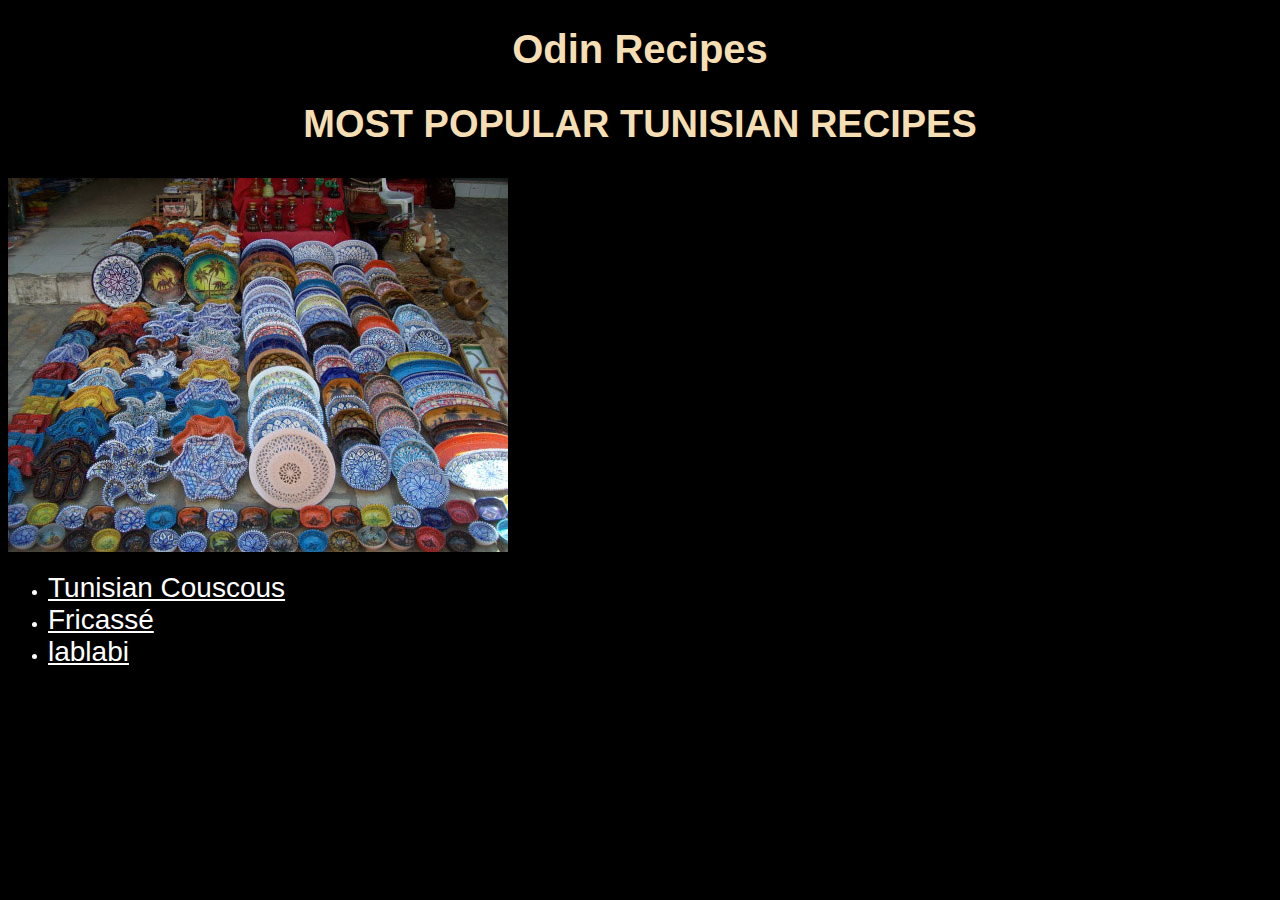
<file: index.html>
<!DOCTYPE html>
<html lang="en">

<head>
    <meta charset="UTF-8">
    <meta http-equiv="X-UA-Compatible" content="IE=edge">
    <meta name="viewport" content="width=device-width, initial-scale=1.0">
    <title>Odin Recipes</title>
    <link rel="stylesheet" href="style.css">
</head>

<body>
    <h1>
        Odin Recipes
    </h1>
    <h2>
        MOST POPULAR TUNISIAN RECIPES
    </h2>
    <div class="content">
        
    <img class="home-img" src="./images/R.jpeg">
    <ul>
        <li>
            <a href="./recipes/couscous.html">Tunisian Couscous</a>
        </li>
        <li>
            <a href="./recipes/fricassé.html">Fricassé</a>

        </li>
        <li>
            <a href="./recipes/lablabi.html">lablabi</a>

        </li>
    </ul>
    </div>
</body>

</html>
</file>
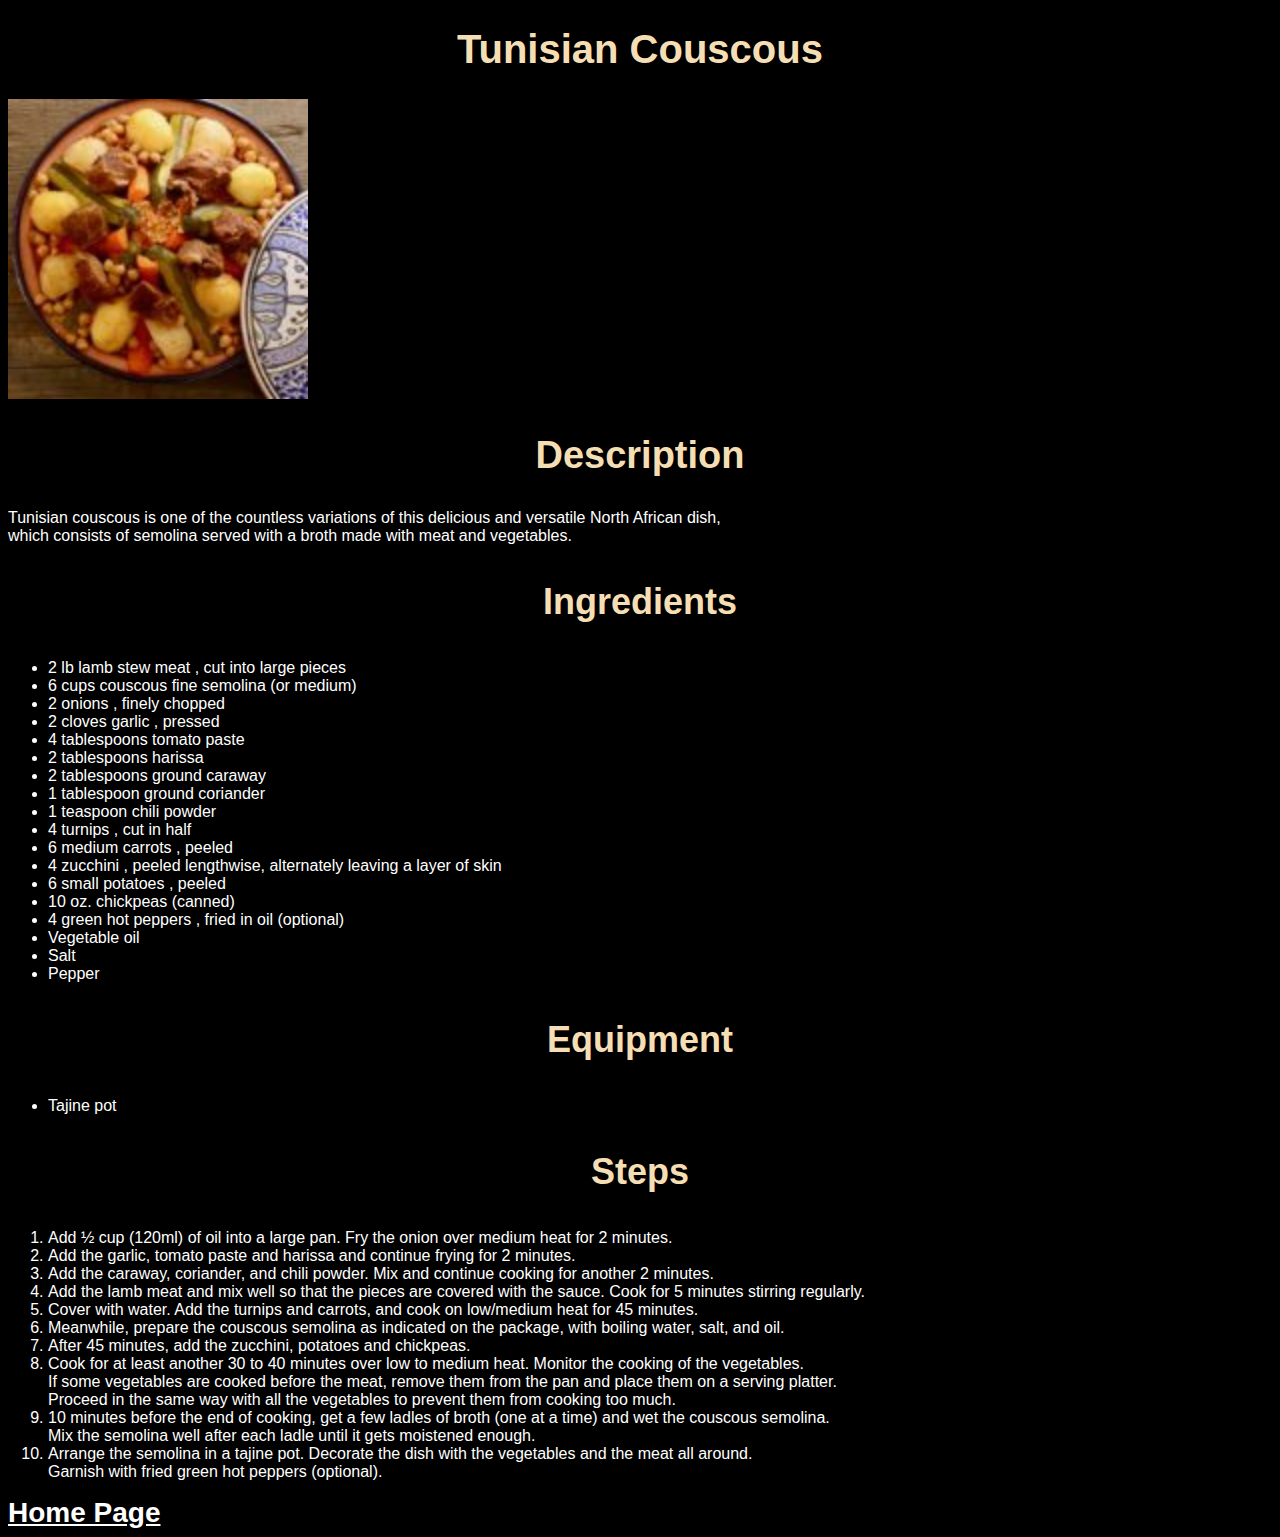
<file: recipes/couscous.html>
<!DOCTYPE html>
<html lang="en">

<head>
    <meta charset="UTF-8">
    <meta http-equiv="X-UA-Compatible" content="IE=edge">
    <meta name="viewport" content="width=device-width, initial-scale=1.0">
    <link rel="stylesheet" href="../style.css">
    <title>Couscous</title>
</head>

<body>
    <h1>
        Tunisian Couscous
    </h1>
    <img class="img" src="../images/couscous.jpg">
    <h2>
        Description
    </h2>
    <p>
        Tunisian couscous is one of the countless variations of this delicious and versatile North African dish,
        <br>
        which consists of semolina served with a broth made with meat and vegetables.
    </p>
    <h3>
        Ingredients
    </h3>
    <ul>
        <li>
            2 lb lamb stew meat , cut into large pieces
        </li>
        <li>
            6 cups couscous fine semolina (or medium)
        </li>
        <li>
            2 onions , finely chopped

        </li>
        <li>
            2 cloves garlic , pressed

        </li>
        <li>
            4 tablespoons tomato paste
        </li>
        <li>
            2 tablespoons harissa
        </li>
        <li>
            2 tablespoons ground caraway
        </li>
        <li>
            1 tablespoon ground coriander

        </li>
        <li>
            1 teaspoon chili powder

        </li>
        <li>
            4 turnips , cut in half

        </li>
        <li>
            6 medium carrots , peeled

        </li>
        <li>
            4 zucchini , peeled lengthwise, alternately leaving a layer of skin

        </li>
        <li>
            6 small potatoes , peeled

        </li>
        <li>
            10 oz. chickpeas (canned)

        </li>
        <li>
            4 green hot peppers , fried in oil (optional)

        </li>
        <li>
            Vegetable oil

        </li>
        <li>
            Salt

        </li>
        <li>
            Pepper
        </li>
    </ul>
    <h3>
        Equipment
    </h3>
    <ul>
        <li>
            Tajine pot
        </li>
    </ul>
    <h3>
        Steps
    </h3>

    <ol>
        <li>
            Add ½ cup (120ml) of oil into a large pan. Fry the onion over medium heat for 2 minutes.
        </li>
        <li>
            Add the garlic, tomato paste and harissa and continue frying for 2 minutes.
        </li>
        <li>
            Add the caraway, coriander, and chili powder. Mix and continue cooking for another 2 minutes.
        </li>
        <li>
            Add the lamb meat and mix well so that the pieces are covered with the sauce. Cook for 5 minutes stirring
            regularly.
        </li>
        <li>
            Cover with water. Add the turnips and carrots, and cook on low/medium heat for 45 minutes.
        </li>
        <li>
            Meanwhile, prepare the couscous semolina as indicated on the package, with boiling water, salt, and oil.
        </li>
        <li>
            After 45 minutes, add the zucchini, potatoes and chickpeas.
        </li>

        <li>
            Cook for at least another 30 to 40 minutes over low to medium heat. Monitor the cooking of the vegetables.
            <br>
            If some vegetables are cooked before the meat, remove them from the pan and place them on a serving platter.
            <br>
            Proceed in the same way with all the vegetables to prevent them from cooking too much.
        </li>
        <li>
            10 minutes before the end of cooking, get a few ladles of broth (one at a time) and wet the couscous
            semolina.
            <br>
            Mix the semolina well after each ladle until it gets moistened enough.
        </li>
        <li>
            Arrange the semolina in a tajine pot. Decorate the dish with the vegetables and the meat all around.
            <br>
            Garnish with fried green hot peppers (optional).
        </li>
    </ol>
    <a href="../index.html"> <b> Home Page</b></a>
</body>

</html>
</file>
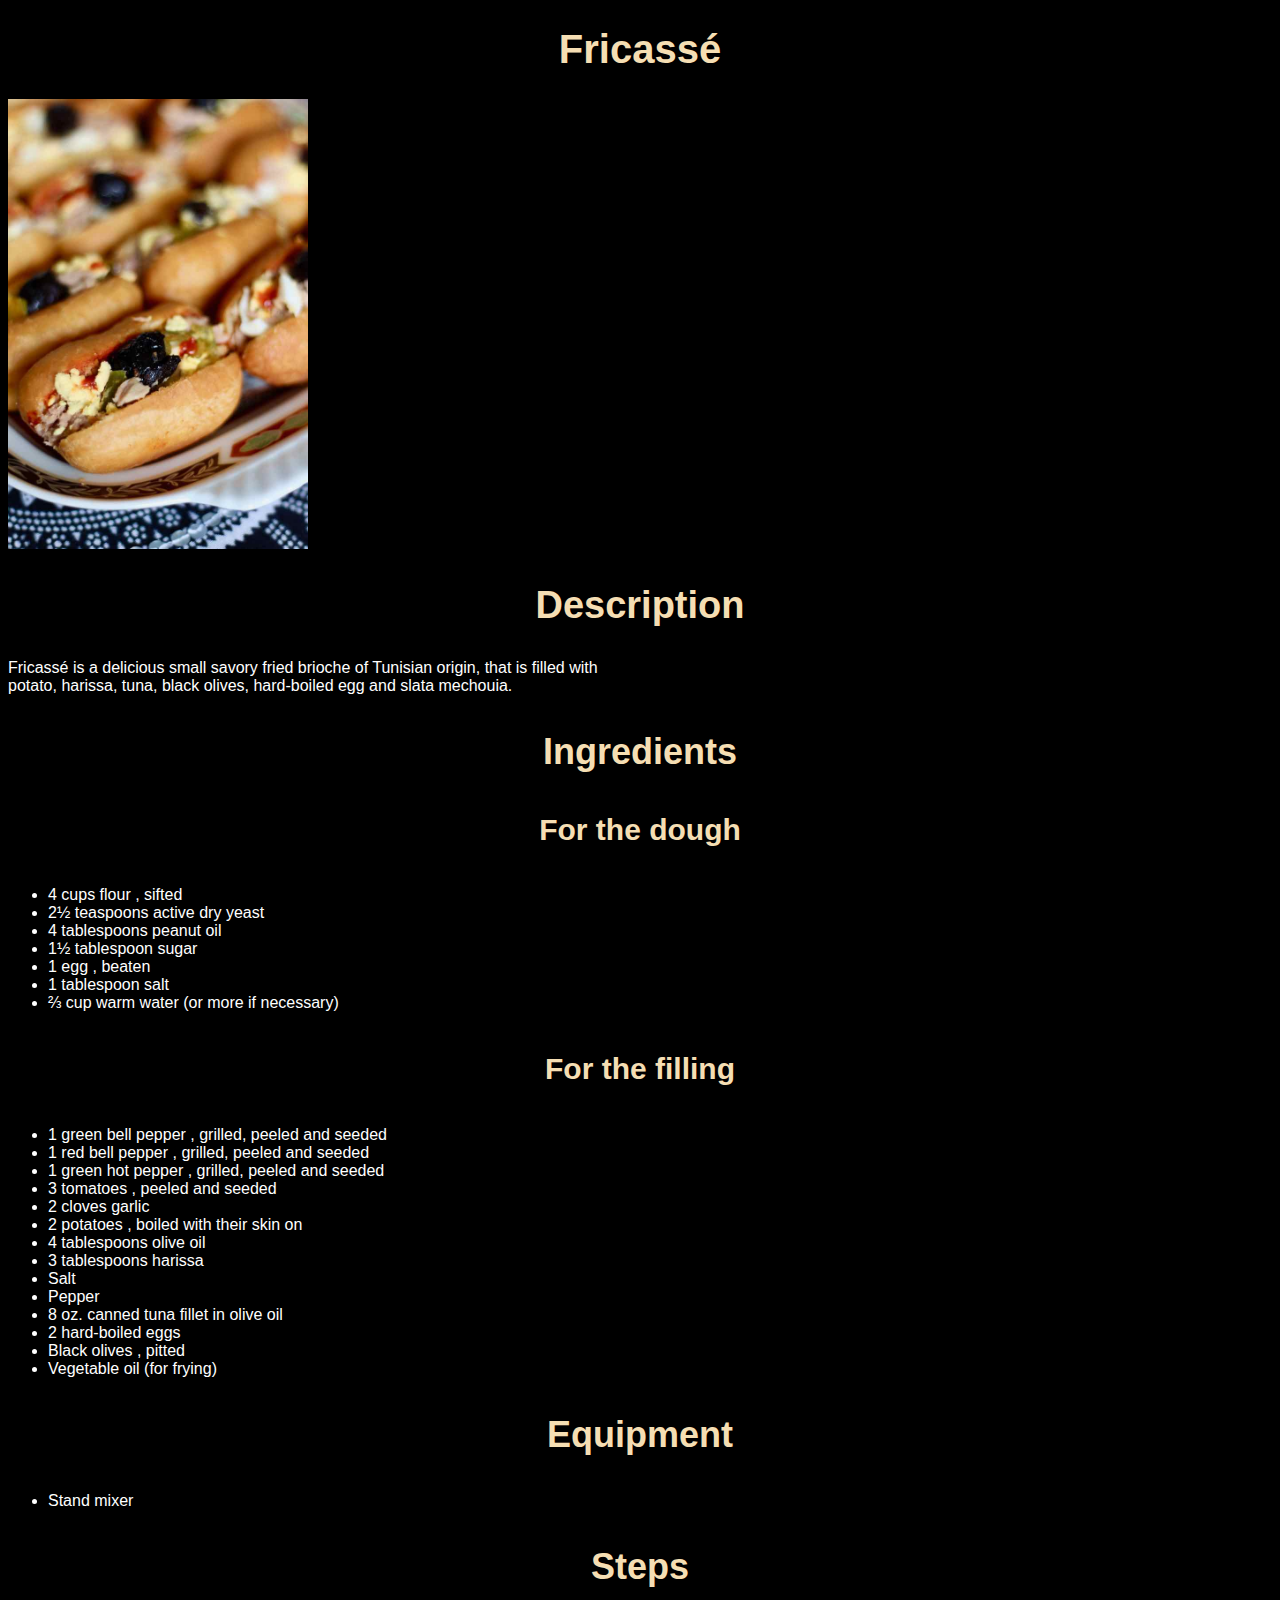
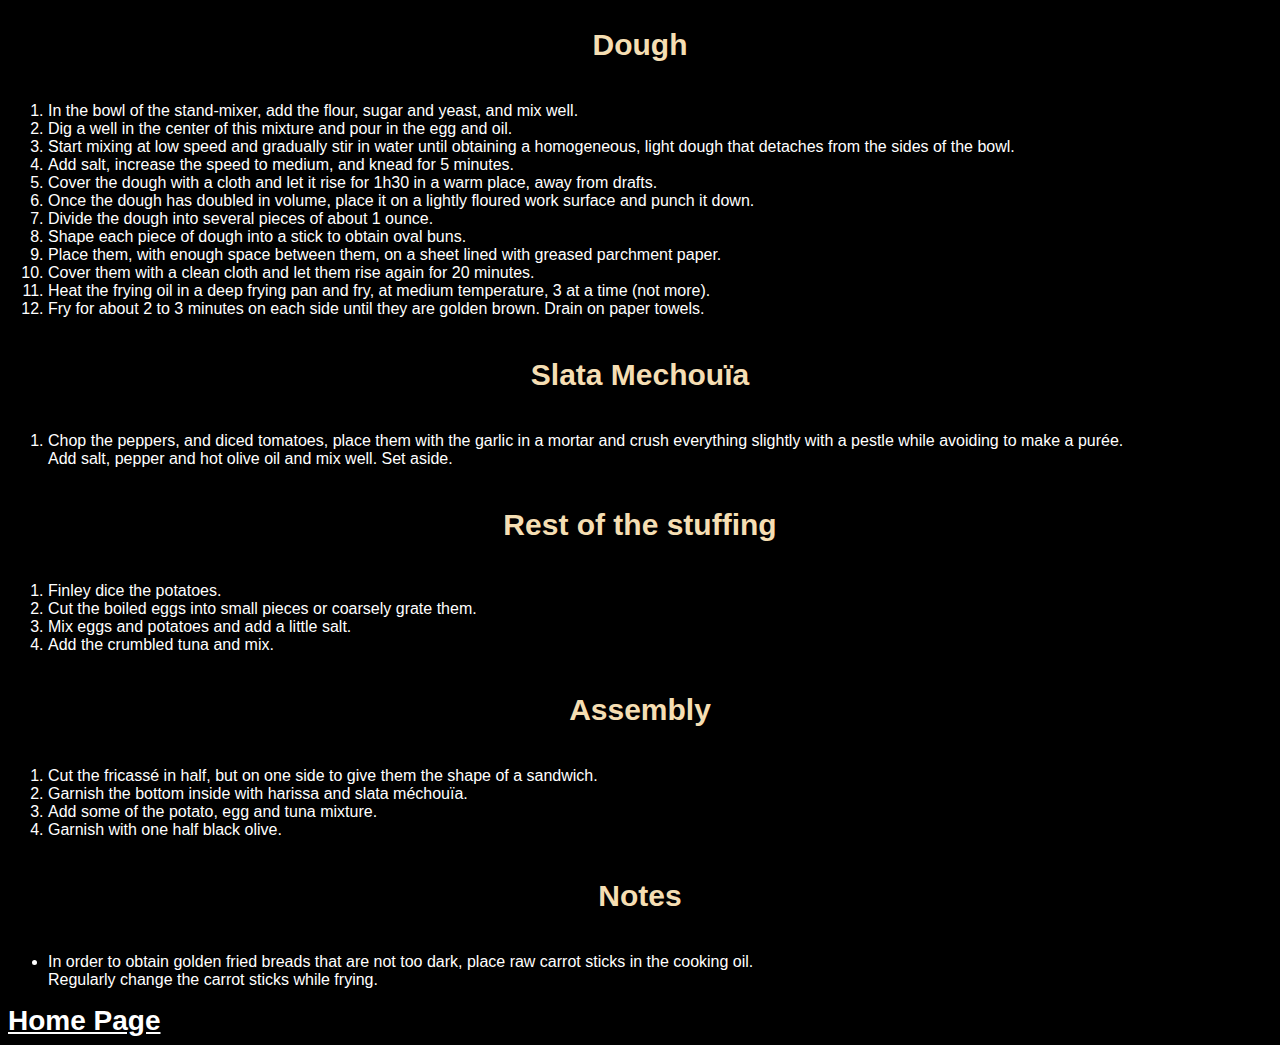
<file: recipes/fricassé.html>
<!DOCTYPE html>
<html lang="en">

<head>
    <meta charset="UTF-8">
    <meta http-equiv="X-UA-Compatible" content="IE=edge">
    <meta name="viewport" content="width=device-width, initial-scale=1.0">
    <link rel="stylesheet" href="../style.css">
    <title>Fricassé</title>
</head>

<body>
    <h1>
        Fricassé
    </h1>
    <img class="img" src="../images/fricasse.jpg">
    <h2>
        Description
    </h2>
    <p>
        Fricassé is a delicious small savory fried brioche of Tunisian origin, that is filled with
        <br>
        potato, harissa, tuna, black olives, hard-boiled egg and slata mechouia.
    </p>
    <h3>
        Ingredients
    </h3>

    <h4>
        For the dough
    </h4>
    <ul>
        <li>
            4 cups flour , sifted

        </li>
        <li>
            2½ teaspoons active dry yeast

        </li>
        <li>
            4 tablespoons peanut oil

        </li>
        <li>
            1½ tablespoon sugar

        </li>
        <li>
            1 egg , beaten

        </li>
        <li>
            1 tablespoon salt

        </li>
        <li>
            ⅔ cup warm water (or more if necessary)
        </li>
    </ul>
    <h4>
        For the filling
    </h4>

    <ul>
        <li>
            1 green bell pepper , grilled, peeled and seeded
        </li>
        <li>
            1 red bell pepper , grilled, peeled and seeded

        </li>
        <li>
            1 green hot pepper , grilled, peeled and seeded

        </li>
        <li>
            3 tomatoes , peeled and seeded

        </li>
        <li>
            2 cloves garlic

        </li>
        <li>
            2 potatoes , boiled with their skin on

        </li>
        <li>
            4 tablespoons olive oil

        </li>
        <li>
            3 tablespoons harissa

        </li>
        <li>
            Salt

        </li>
        <li>
            Pepper

        </li>
        <li>
            8 oz. canned tuna fillet in olive oil

        </li>
        <li>
            2 hard-boiled eggs

        </li>
        <li>
            Black olives , pitted
        </li>
        <li>
            Vegetable oil (for frying)
        </li>
    </ul>
    <h3>
        Equipment
    </h3>
    <ul>
        <li>
            Stand mixer
        </li>
    </ul>
    <h3>
        Steps
    </h3>
    <h4>
        Dough
    </h4>
    <ol>
        <li>
            In the bowl of the stand-mixer, add the flour, sugar and yeast, and mix well.

        </li>
        <li>
            Dig a well in the center of this mixture and pour in the egg and oil.
        </li>
        <li>
            Start mixing at low speed and gradually stir in water until obtaining a homogeneous, light dough that
            detaches from the sides of the bowl.
        </li>
        <li>
            Add salt, increase the speed to medium, and knead for 5 minutes.

        </li>
        <li>
            Cover the dough with a cloth and let it rise for 1h30 in a warm place, away from drafts.

        </li>
        <li>
            Once the dough has doubled in volume, place it on a lightly floured work surface and punch it down.

        </li>
        <li>
            Divide the dough into several pieces of about 1 ounce.

        </li>
        <li>
            Shape each piece of dough into a stick to obtain oval buns.

        </li>
        <li>
            Place them, with enough space between them, on a sheet lined with greased parchment paper.

        </li>
        <li>
            Cover them with a clean cloth and let them rise again for 20 minutes.

        </li>
        <li>
            Heat the frying oil in a deep frying pan and fry, at medium temperature, 3 at a time (not more).

        </li>
        <li>
            Fry for about 2 to 3 minutes on each side until they are golden brown. Drain on paper towels.

        </li>
    </ol>
    <h4>
        Slata Mechouïa

    </h4>
    <ol>
        <li>
            Chop the peppers, and diced tomatoes, place them with the garlic in a mortar and crush everything slightly
            with a pestle while avoiding to make a purée.
            <br>
            Add salt, pepper and hot olive oil and mix well. Set aside.

        </li>
    </ol>
    <h4>
        Rest of the stuffing

    </h4>
    <ol>
        <li>
            Finley dice the potatoes.

        </li>
        <li>
            Cut the boiled eggs into small pieces or coarsely grate them.

        </li>
        <li>
            Mix eggs and potatoes and add a little salt.

        </li>
        <li>
            Add the crumbled tuna and mix.

        </li>
    </ol>
    <h4>
        Assembly

    </h4>
    <ol>
        <li>
            Cut the fricassé in half, but on one side to give them the shape of a sandwich.

        </li>
        <li>
            Garnish the bottom inside with harissa and slata méchouïa.

        </li>
        <li>
            Add some of the potato, egg and tuna mixture.

        </li>
        <li>
            Garnish with one half black olive.

        </li>
    </ol>
    <h4>
        Notes
    </h4>
    <ul>
        <li>
            In order to obtain golden fried breads that are not too dark, place raw carrot sticks in the cooking oil.
            <br>
            Regularly change the carrot sticks while frying.

        </li>
    </ul>

    <a href="../index.html"> <b> Home Page</b></a>
</body>

</html>
</file>
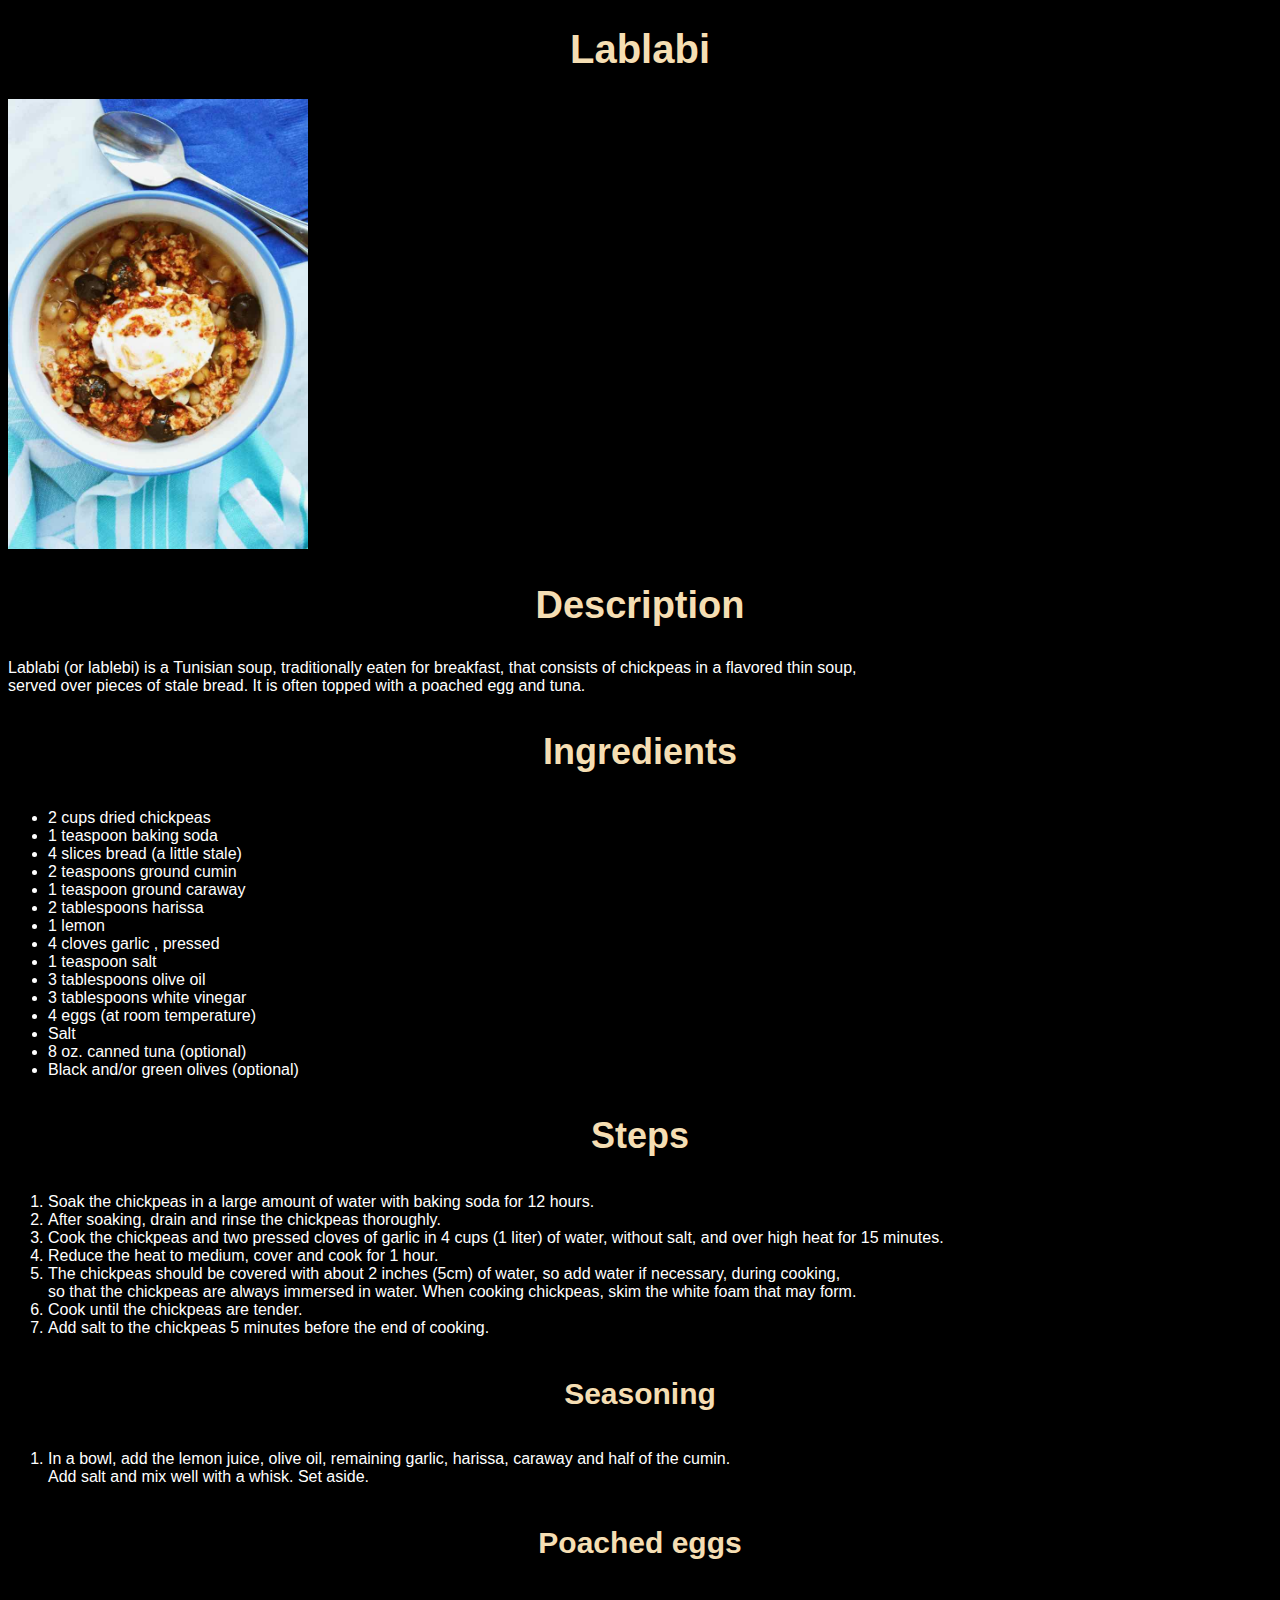
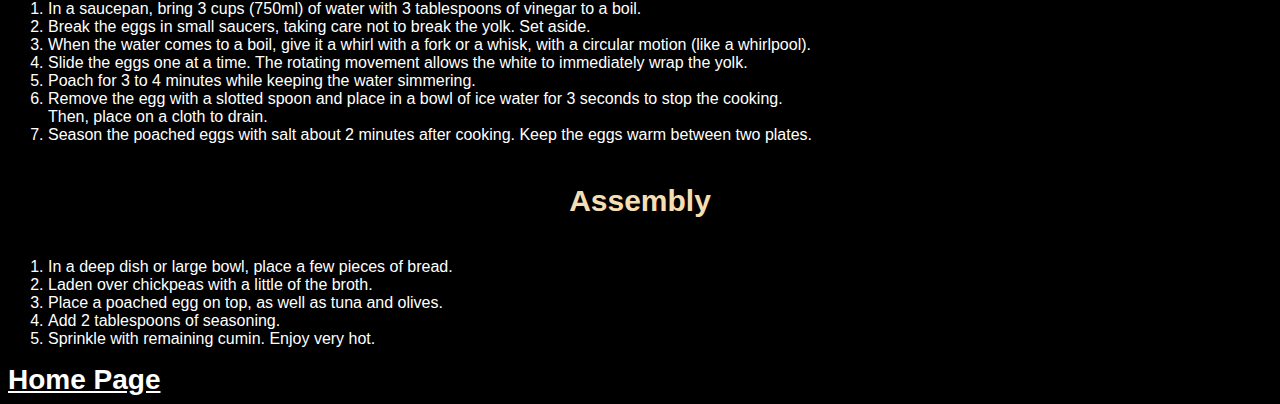
<file: recipes/lablabi.html>
<!DOCTYPE html>
<html lang="en">

<head>
    <meta charset="UTF-8">
    <meta http-equiv="X-UA-Compatible" content="IE=edge">
    <meta name="viewport" content="width=device-width, initial-scale=1.0">
    <link rel="stylesheet" href="../style.css">
    <title>Lablabi</title>
</head>

<body>
    <h1>
        Lablabi
    </h1>
    <img class="img" src="../images/lablabi.jpg">
    <h2>
        Description
    </h2>
    <p>
        Lablabi (or lablebi) is a Tunisian soup, traditionally eaten for breakfast, that consists of chickpeas in a
        flavored thin soup,
        <br>
        served over pieces of stale bread. It is often topped with a poached egg and tuna.
    </p>
    <h3>
        Ingredients
    </h3>
    <ul>
        <li>
            2 cups dried chickpeas

        </li>
        <li>
            1 teaspoon baking soda

        </li>
        <li>
            4 slices bread (a little stale)

        </li>
        <li>
            2 teaspoons ground cumin

        </li>
        <li>
            1 teaspoon ground caraway

        </li>
        <li>
            2 tablespoons harissa

        </li>
        <li>
            1 lemon

        </li>
        <li>
            4 cloves garlic , pressed

        </li>
        <li>
            1 teaspoon salt

        </li>
        <li>
            3 tablespoons olive oil

        </li>
        <li>
            3 tablespoons white vinegar

        </li>
        <li>
            4 eggs (at room temperature)

        </li>
        <li>
            Salt
        </li>
        <li>
            8 oz. canned tuna (optional)

        </li>
        <li>
            Black and/or green olives (optional)
        </li>
    </ul>
    <h3>
        Steps
    </h3>
    <ol>
        <li>
            Soak the chickpeas in a large amount of water with baking soda for 12 hours.

        </li>
        <li>
            After soaking, drain and rinse the chickpeas thoroughly.

        </li>
        <li>
            Cook the chickpeas and two pressed cloves of garlic in 4 cups (1 liter) of water, without salt, and over
            high heat for 15 minutes.

        </li>
        <li>
            Reduce the heat to medium, cover and cook for 1 hour.

        </li>
        <li>
            The chickpeas should be covered with about 2 inches (5cm) of water, so add water if necessary, during
            cooking,
            <br>

            so that the chickpeas are always immersed in water. When cooking chickpeas, skim the white foam
            that may form.

        </li>
        <li>
            Cook until the chickpeas are tender.

        </li>
        <li>
            Add salt to the chickpeas 5 minutes before the end of cooking.

        </li>
    </ol>
    <h4>
        Seasoning
    </h4>

    <ol>
        <li>
            In a bowl, add the lemon juice, olive oil, remaining garlic, harissa, caraway and half of the cumin.
            <br>
            Add salt and mix well with a whisk. Set aside.

        </li>
    </ol>
    <h4>
        Poached eggs
    </h4>
    <ol>
        <li>
            In a saucepan, bring 3 cups (750ml) of water with 3 tablespoons of vinegar to a boil.

        </li>
        <li>
            Break the eggs in small saucers, taking care not to break the yolk. Set aside.

        </li>
        <li>
            When the water comes to a boil, give it a whirl with a fork or a whisk, with a circular motion (like a
            whirlpool).

        </li>
        <li>
            Slide the eggs one at a time. The rotating movement allows the white to immediately wrap the yolk.

        </li>
        <li>
            Poach for 3 to 4 minutes while keeping the water simmering.

        </li>
        <li>
            Remove the egg with a slotted spoon and place in a bowl of ice water for 3 seconds to stop the cooking.
            <br>
            Then, place on a cloth to drain.

        </li>
        <li>
            Season the poached eggs with salt about 2 minutes after cooking. Keep the eggs warm between two plates.

        </li>
    </ol>
    <h4>
        Assembly
    </h4>
    <ol>
        <li>
            In a deep dish or large bowl, place a few pieces of bread.
        </li>
        <li>
            Laden over chickpeas with a little of the broth.

        </li>
        <li>
            Place a poached egg on top, as well as tuna and olives.
        </li>
        <li>
            Add 2 tablespoons of seasoning.

        </li>
        <li>
            Sprinkle with remaining cumin. Enjoy very hot.

        </li>
    </ol>
    <a href="../index.html"> <b> Home Page</b></a>
</body>

</html>
</file>
<file: style.css>
*{
    background-color: black;
}
h1 , h2 ,h3 ,h4 {
font-family: 'Segoe UI', Tahoma, Geneva, Verdana, sans-serif;
text-align: center;
color: wheat;
}


h1{
    font-size: 40px;
}


h2{
    font-size: 38px;
}


h3{
    font-size: 36px;
}


h4{
    font-size: 30px;
}

p , ul li , ol li , a {
    font-family: 'Segoe UI', Tahoma, Geneva, Verdana, sans-serif;
    color: white;
}

a {
    font-size: 28px;
}

.home-img{
    width: 500px;
    height: auto;
}
.img{
    width: 300px;
    height: auto;
}
</file>
